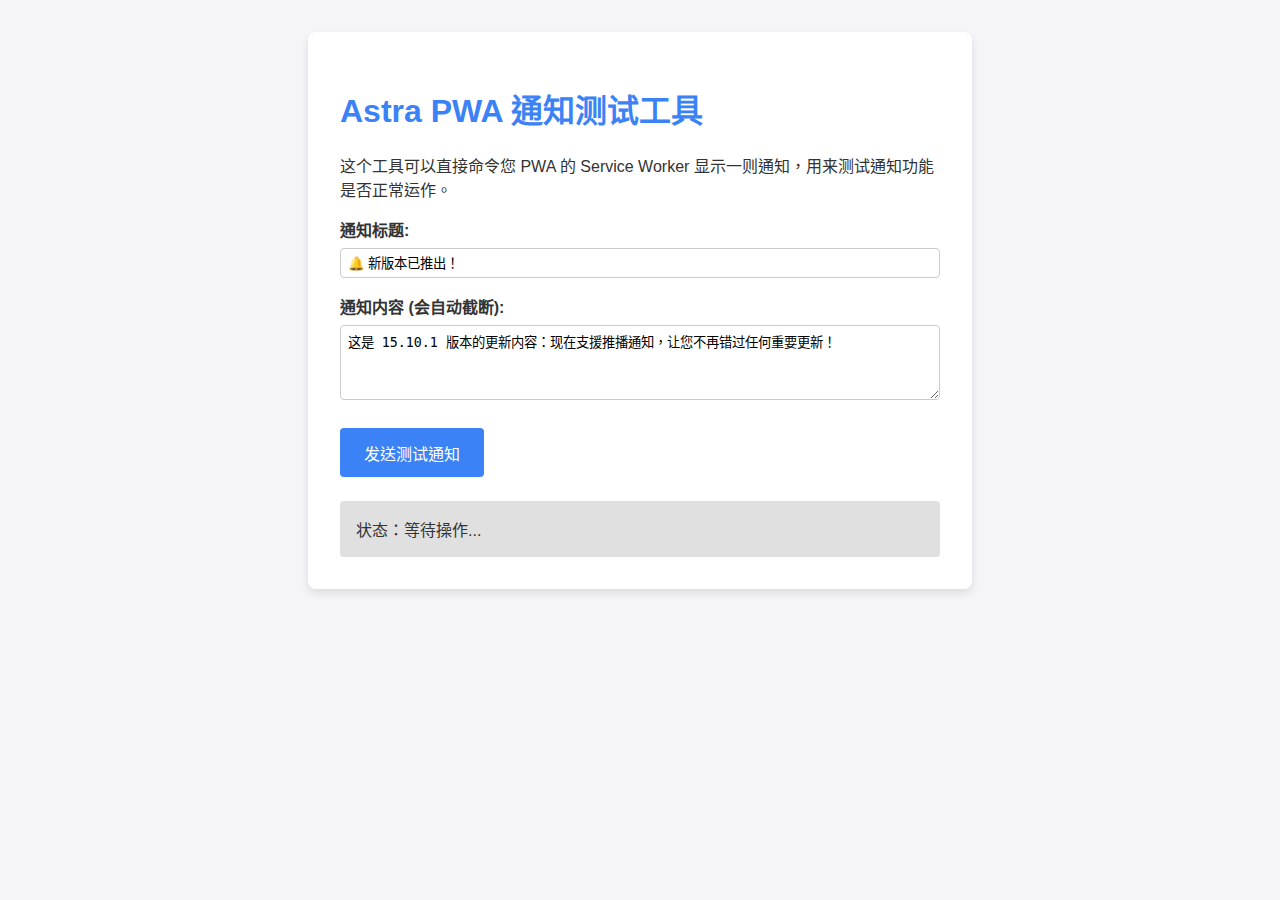
<file: send-notification.html>
<!DOCTYPE html>
<html lang="zh-TW">
<head>
    <meta charset="UTF-8">
    <title>Astra PWA 通知测试工具</title>
    <meta name="viewport" content="width=device-width, initial-scale=1.0">
    <style>
        body { font-family: sans-serif; margin: 2em; background-color: #f4f4f9; color: #333; }
        .container { max-width: 600px; margin: 0 auto; background: white; padding: 2em; border-radius: 8px; box-shadow: 0 4px 8px rgba(0,0,0,0.1); }
        h1 { color: #3b82f6; }
        label { display: block; margin-top: 1em; font-weight: bold; }
        input, textarea { width: 100%; padding: 0.5em; margin-top: 0.5em; border: 1px solid #ccc; border-radius: 4px; box-sizing: border-box; }
        button { background-color: #3b82f6; color: white; padding: 0.8em 1.5em; border: none; border-radius: 4px; font-size: 1em; cursor: pointer; margin-top: 1.5em; }
        button:disabled { background-color: #a0a0a0; }
        #status { margin-top: 1.5em; padding: 1em; background-color: #e0e0e0; border-radius: 4px; white-space: pre-wrap; word-wrap: break-word; }
    </style>
</head>
<body>

    <div class="container">
        <h1>Astra PWA 通知测试工具</h1>
        <p>这个工具可以直接命令您 PWA 的 Service Worker 显示一则通知，用来测试通知功能是否正常运作。</p>
        
        <label for="title">通知标题:</label>
        <input type="text" id="title" value="🔔 新版本已推出！">

        <label for="body">通知内容 (会自动截断):</label>
        <textarea id="body" rows="4">这是 15.10.1 版本的更新内容：现在支援推播通知，让您不再错过任何重要更新！</textarea>

        <button id="send-btn">发送测试通知</button>

        <div id="status">状态：等待操作...</div>
    </div>

    <script>
        const sendBtn = document.getElementById('send-btn');
        const statusDiv = document.getElementById('status');
        const titleInput = document.getElementById('title');
        const bodyInput = document.getElementById('body');

        // 检查浏览器是否支援 Service Worker
        if (!('serviceWorker' in navigator)) {
            sendBtn.disabled = true;
            statusDiv.textContent = '错误：您的浏览器不支援 Service Worker。';
        }

        sendBtn.addEventListener('click', async () => {
            statusDiv.textContent = '状态：正在发送指令...';
            sendBtn.disabled = true;

            try {
                // 1. 获取 Service Worker 的注册物件
                const registration = await navigator.serviceWorker.ready;
                if (!registration.active) {
                    throw new Error('没有正在运行的 Service Worker。');
                }

                // 2. 准备要发送的资料
                const payload = {
                    type: 'SHOW_NOTIFICATION_MANUALLY', // 这是一个我们自己定义，用来识别的指令
                    title: titleInput.value,
                    body: bodyInput.value
                };

                // 3. 使用 postMessage 将指令和资料发送给 Service Worker
                registration.active.postMessage(payload);

                statusDiv.textContent = '状态：指令已成功发送给 Service Worker！\n请检查您的手机/电脑是否跳出通知。';

            } catch (error) {
                statusDiv.textContent = `状态：发生错误！\n${error.message}\n请确认 PWA 已经安装并至少运行过一次。`;
            } finally {
                sendBtn.disabled = false;
            }
        });
    </script>

</body>
</html>
</file>
